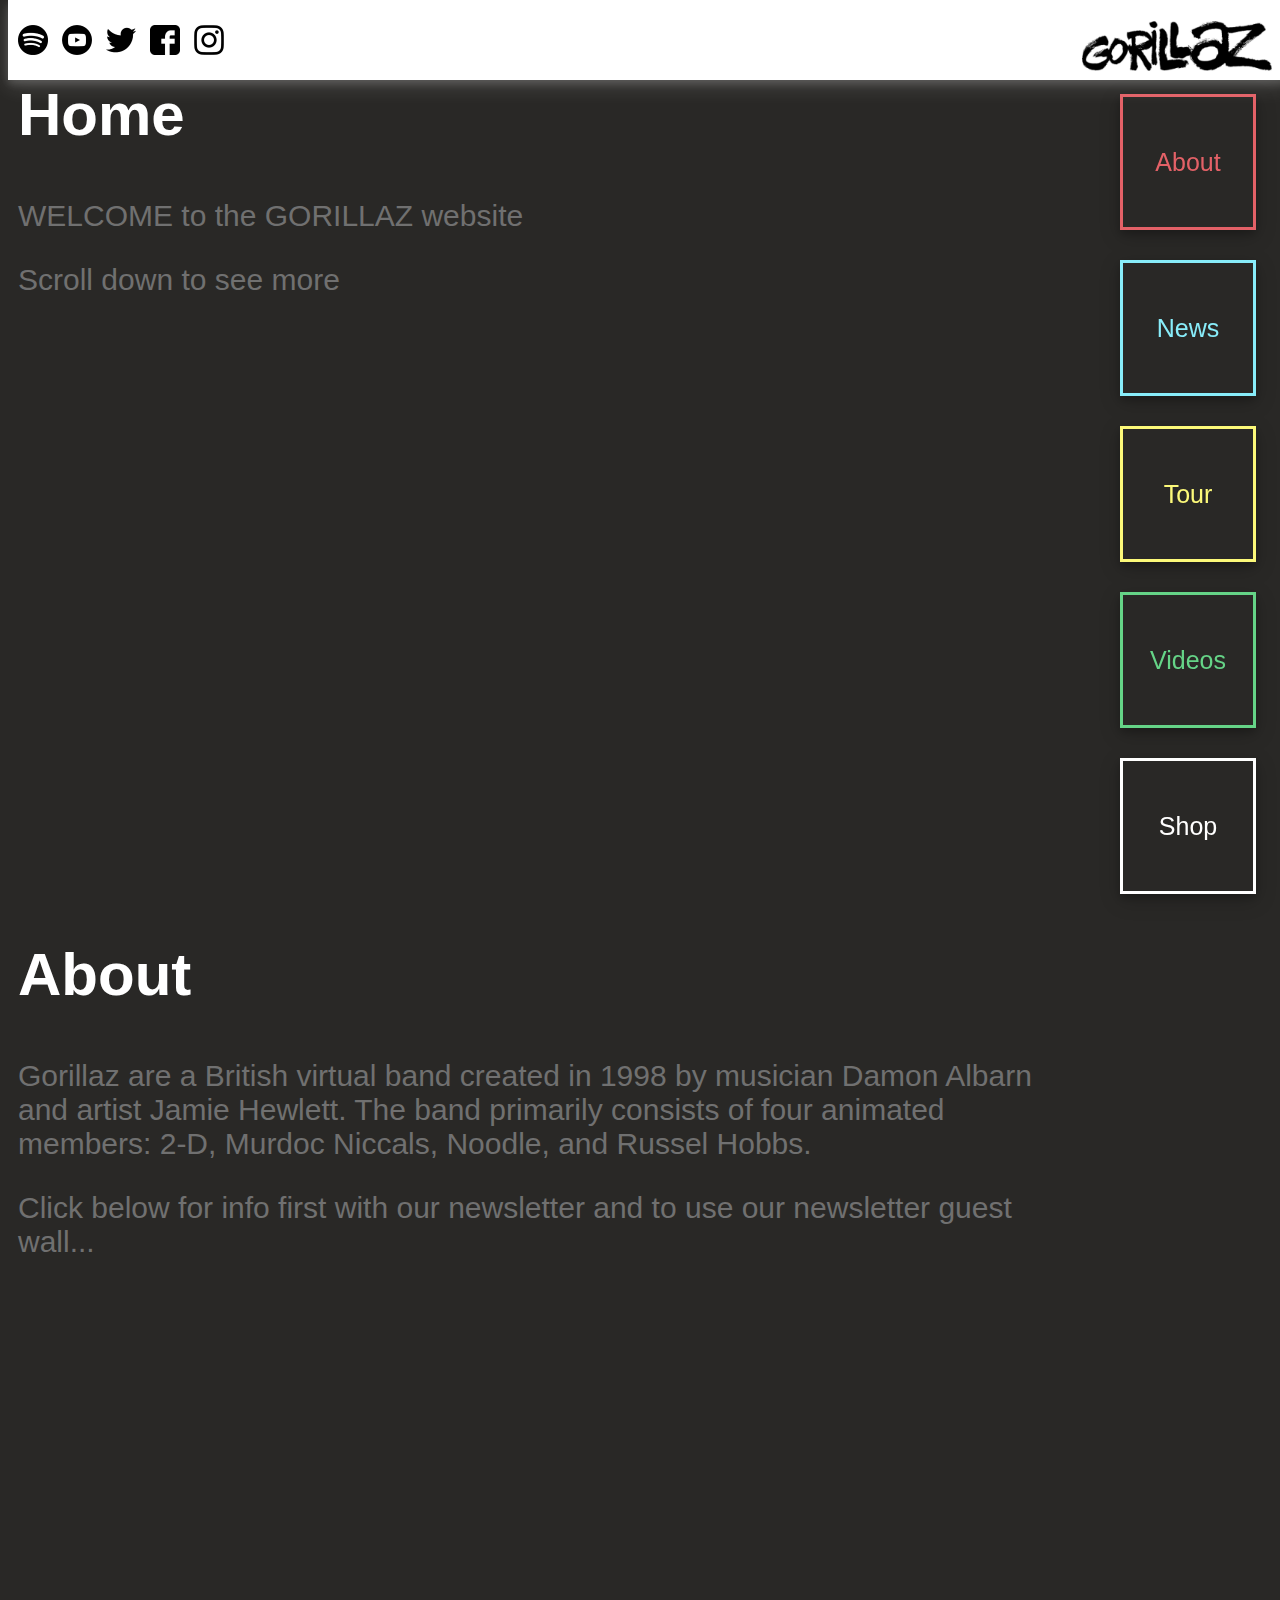
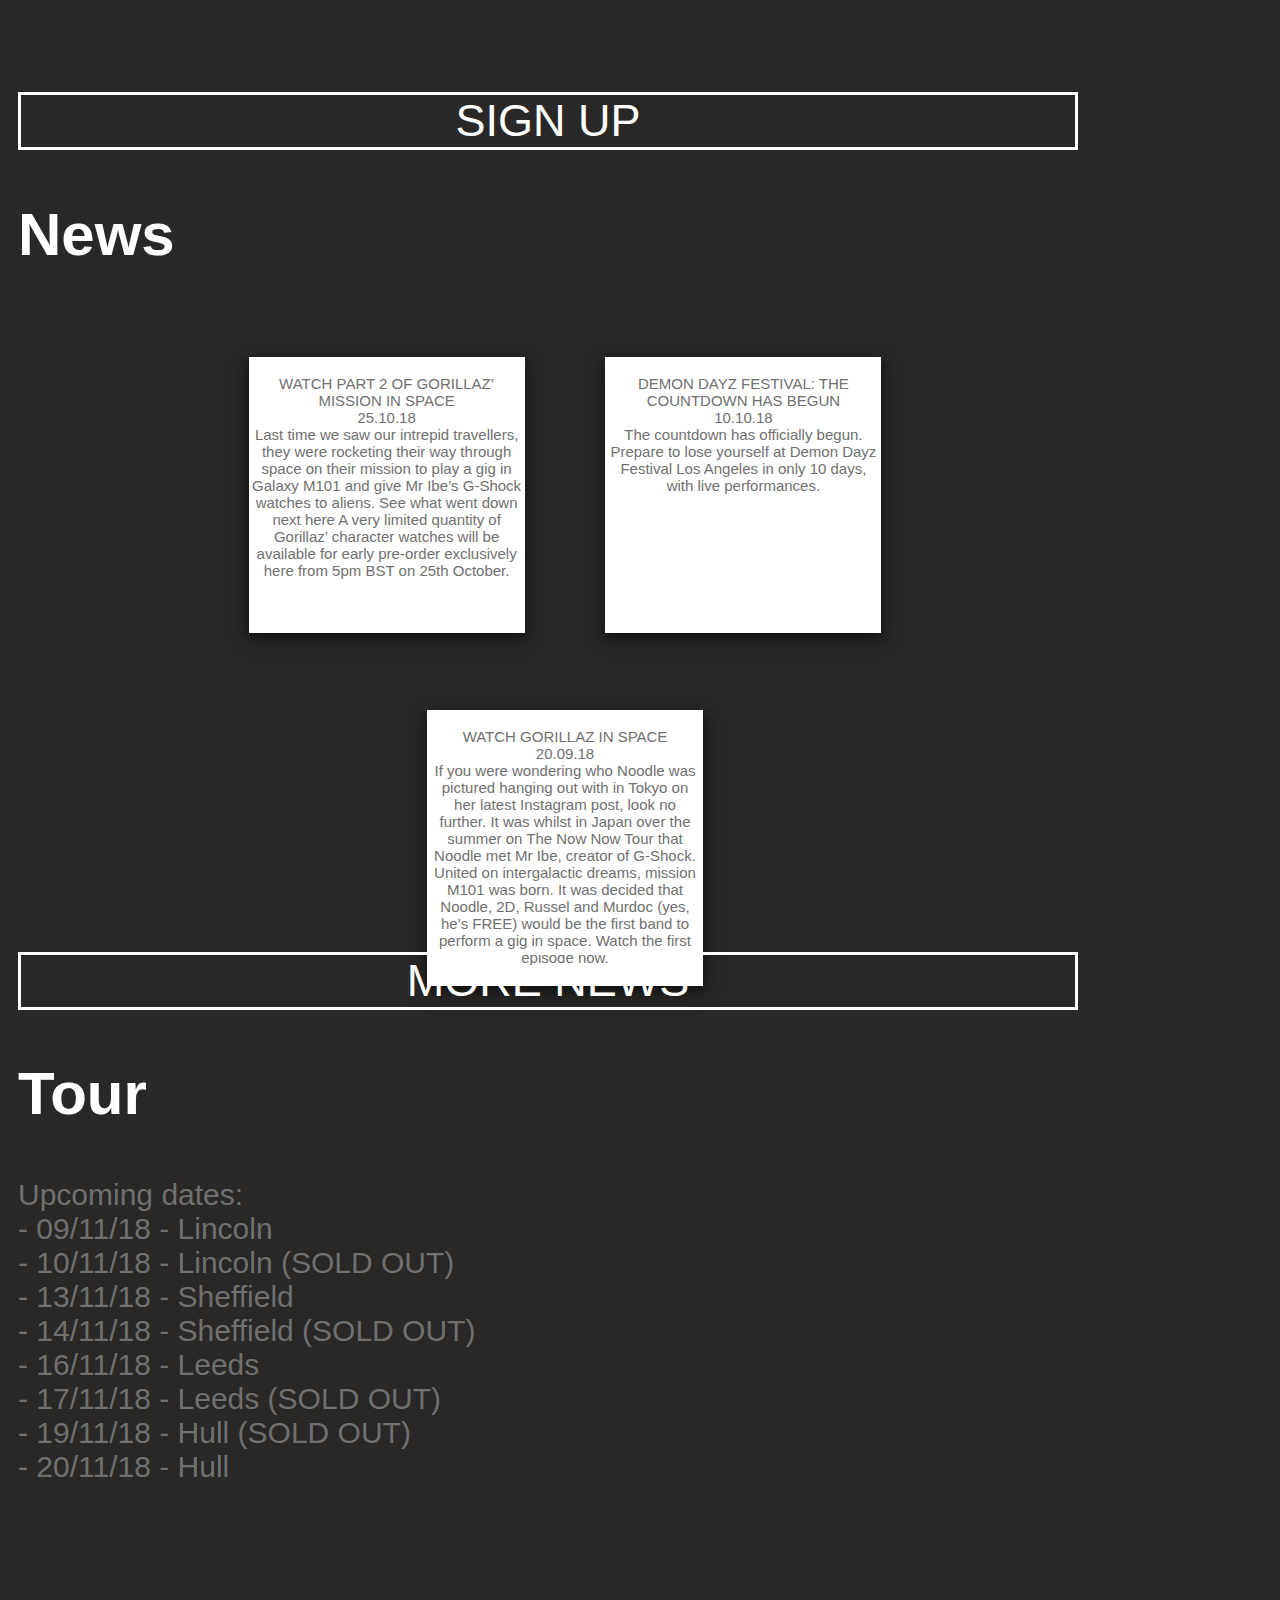
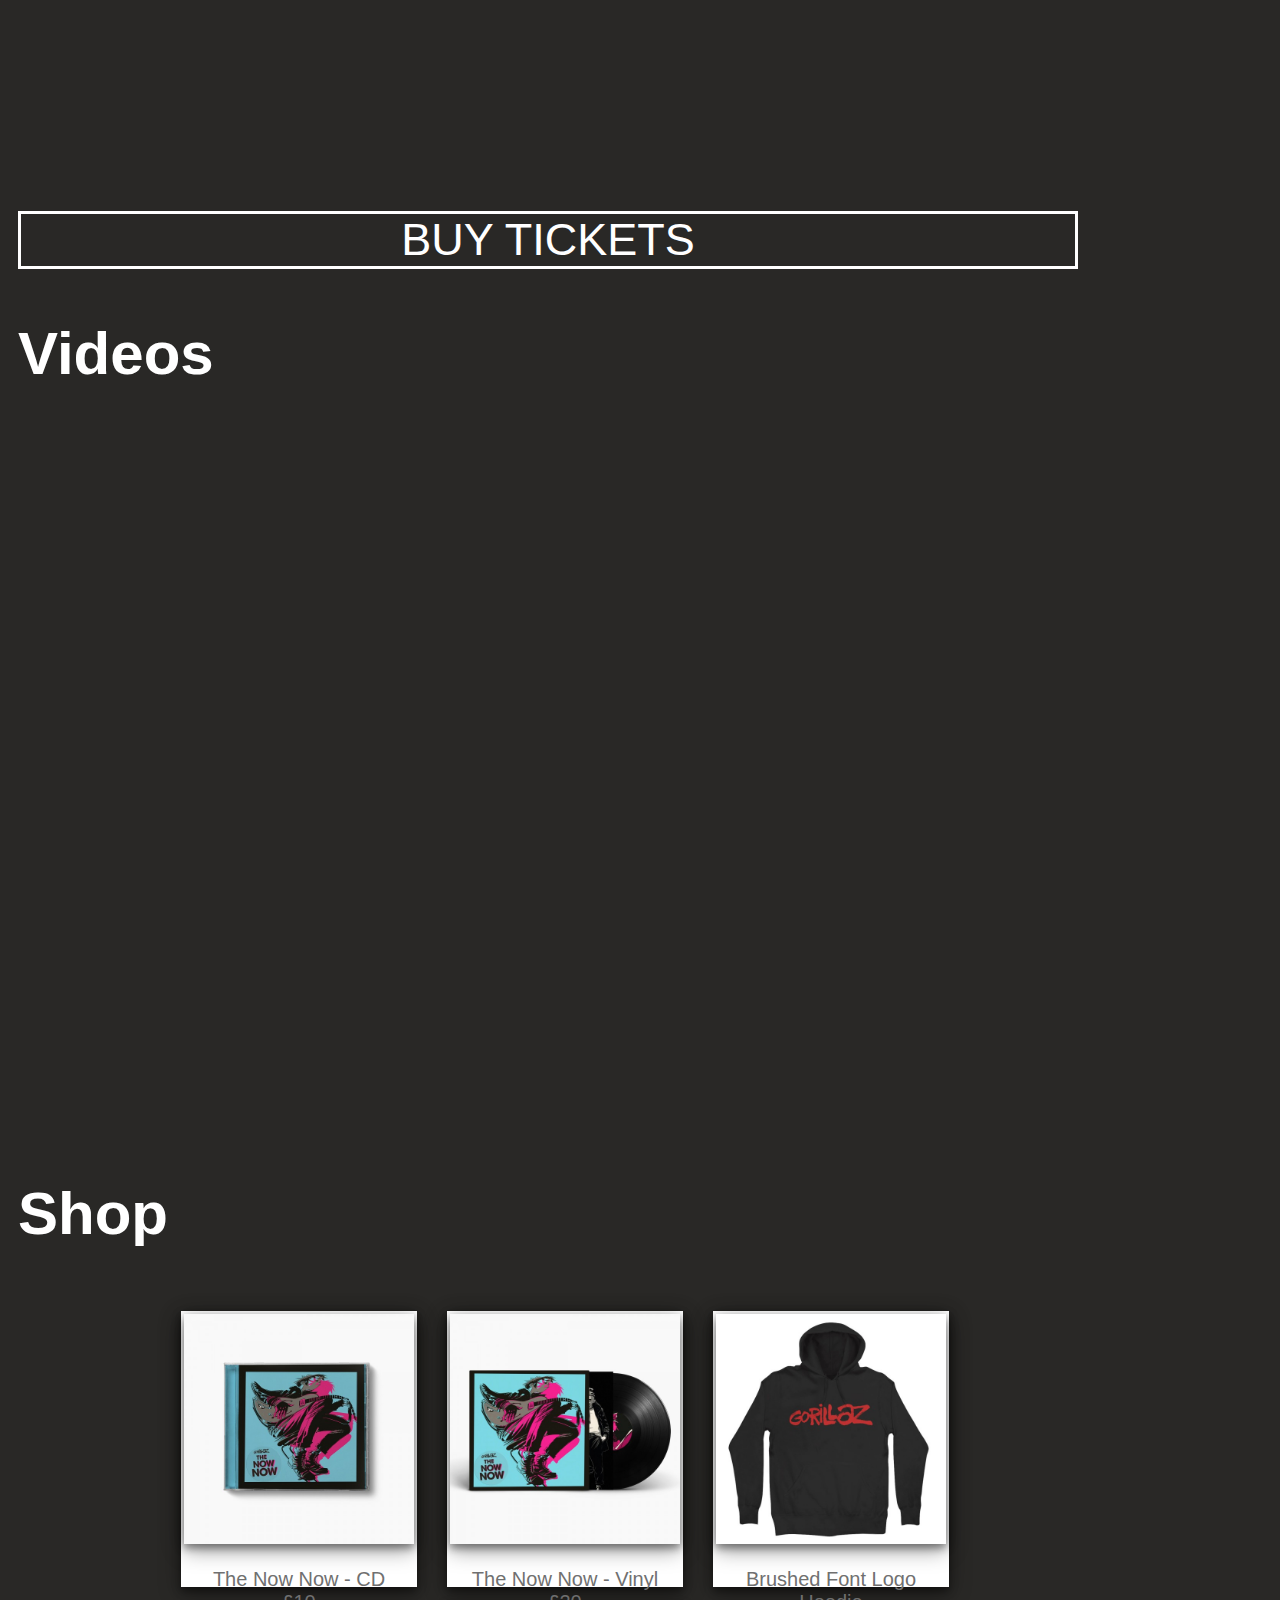
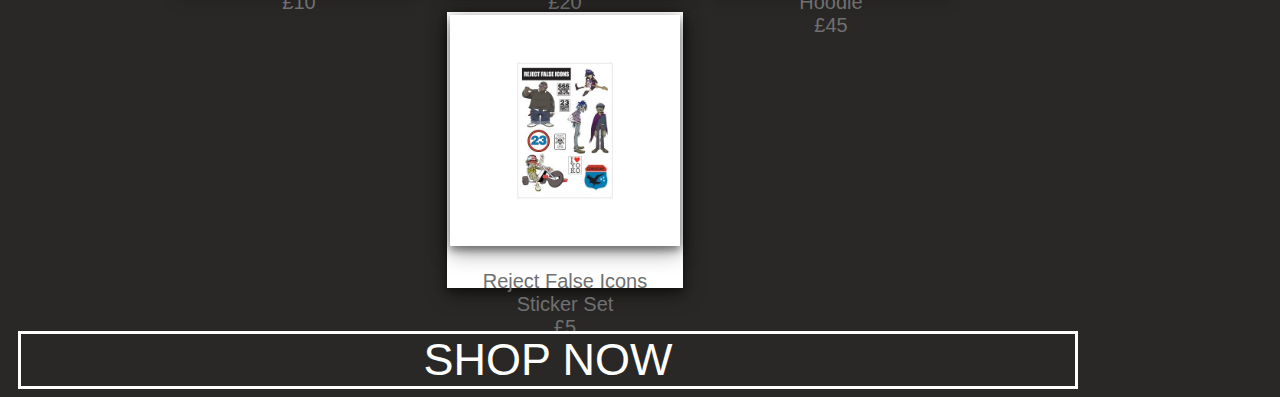
<file: index.html>
<!DOCTYPE HTML>
<html>
    
<head>
    <title>Gorillaz - Home</title>
    <link rel="shortcut icon" href="assets/album.jpg" type="image/x-icon" />
    <script type="text/javascript" src="js/jquery-2.2.2.min.js"></script>
    <link rel="stylesheet" type="text/css" href="css/style.css">
</head>

<body>
    <!--elements for header bar-->
    <header class="top">
        <h1><img src="assets/logo.png"></h1>
        <nav>
            <ul>
                <li><a href="https://open.spotify.com/artist/3AA28KZvwAUcZuOKwyblJQ"><img src="assets/spotify.png"></a></li>
                <li><a href="https://www.youtube.com/user/gorillaz"><img src="assets/youtube.png"></a></li>
                <li><a href="https://twitter.com/gorillaz"><img src="assets/twitter.png"></a></li>
                <li><a href="https://www.facebook.com/Gorillaz/"><img src="assets/facebook.png"></a></li>
                <li><a href="https://www.instagram.com/gorillaz/"><img src="assets/instagram.png"></a></li>
            </ul>
        </nav>
    </header>
    
    <!--Navigation-->
    <!--Both navigate within page-->
    <!--navigation to be displayed on larger devices eg. laptops and PCs-->
    <div class="main_nav">
        <a href="#about" id="red">About</a>
        <a href="#news" id="blu">News</a>
        <a href="#tour" id="yel">Tour</a>
        <a href="#videos" id="gre">Videos</a>
        <a href="#shop" id="whi">Shop</a>
    </div>
    
    <!--navigation for smaller devices such as mobile and tablet-->
    <div class="mobile_menu">
        <div class="mobile_nav">
            <a href="#about" id="red">About</a>
            <a href="#news" id="blu">News</a>
            <a href="#tour" id="yel">Tour</a>
            <a href="#videos" id="gre">Videos</a>
            <a href="#shop" id="whi">Shop</a>
        </div>
        <div id="burger">
        <img id="icon" src="assets/av089223b78f583a8e8d6.png">
        </div>
    </div>
    
    <!--main body of the page-->
    <div class="main">
        <!--page is split into 'sections'-->
        <div class="section" id="home">
            <h2 id="top">Home</h2>
            <p>WELCOME to the GORILLAZ website</p>
            <p>Scroll down to see more</p>
        </div>

        <div class="section" id="about">
            <h2>About</h2>
            <p>Gorillaz are a British virtual band created in 1998 by musician Damon Albarn and artist Jamie Hewlett. The band primarily consists of four animated members: 2-D, Murdoc Niccals, Noodle, and Russel Hobbs.</p>
            <p>Click below for info first with our newsletter and to use our newsletter guest wall...</p>
            
            <!--pressing 'link_button will take users to a different page-->
            <a id="link_button" href="signup.html">SIGN UP</a>
        </div>

        <div class="section" id="news">
            <h2>News</h2>
            <!--Each news item split into 'cards'-->
            <ul>
                <li id="news1"><p id="news_item">WATCH PART 2 OF GORILLAZ’ MISSION IN SPACE<br>25.10.18<br>Last time we saw our intrepid travellers, they were rocketing their way through space on their mission to play a gig in Galaxy M101 and give Mr Ibe’s G-Shock watches to aliens. See what went down next here A very limited quantity of Gorillaz’ character watches will be available for early pre-order exclusively here from 5pm BST on 25th October.</p></li>
                <li id="news2"><p id="news_item">DEMON DAYZ FESTIVAL: THE COUNTDOWN HAS BEGUN<br>10.10.18<br>The countdown has officially begun. Prepare to lose yourself at Demon Dayz Festival Los Angeles in only 10 days, with live performances.</p></li>
                <li id="news3"><p id="news_item">WATCH GORILLAZ IN SPACE<br>20.09.18<br>If you were wondering who Noodle was pictured hanging out with in Tokyo on her latest Instagram post, look no further. It was whilst in Japan over the summer on The Now Now Tour that Noodle met Mr Ibe, creator of G-Shock. United on intergalactic dreams, mission M101 was born. It was decided that Noodle, 2D, Russel and Murdoc (yes, he’s FREE) would be the first band to perform a gig in space. Watch the first episode now.</p></li>
            </ul>
            <a id="link_button" href="news.html">MORE NEWS</a>
        </div>

        <div class="section" id="tour">
            <h2>Tour</h2>
            <p>Upcoming dates:<br>- 09/11/18 - Lincoln<br>- 10/11/18 - Lincoln (SOLD OUT)<br>- 13/11/18 - Sheffield<br>- 14/11/18 - Sheffield (SOLD OUT)<br>- 16/11/18 - Leeds <br>- 17/11/18 - Leeds (SOLD OUT)<br>- 19/11/18 - Hull (SOLD OUT)<br>- 20/11/18 - Hull</p>
            <div id="no_link">
            <a id="link_button">BUY TICKETS</a>
            </div>
        </div>

        <div class="section" id="videos">
            <h2>Videos</h2>
            <!--Video does not work due to Gorillaz disabling embedding of their videos-->
            <iframe src="https://www.youtube.com/embed/HyHNuVaZJ-k" frameborder="0" allow="accelerometer; autoplay; encrypted-media; gyroscope; picture-in-picture" allowfullscreen></iframe>
        </div>

        <div class="section"id="shop">
            <h2>Shop</h2>
            <ul>
                <li><a href="shopItem1.html"><img src="assets/cd_album.jpg"><p>The Now Now - CD<br>£10</p></a></li>
                <li><a href="shopItem2.html"><img src="assets/vinyl_album.jpg"><p>The Now Now - Vinyl <br>£20</p></a></li>
                <li><a href="shopItem3.html"><img src="assets/18grz_brushedlogo_hood.jpg"><p>Brushed Font Logo Hoodie<br>£45</p></a></li>
                <li><a href="shopItem4.html"><img src="assets/reject_false_icons_sticker_set.jpg"><p>Reject False Icons Sticker Set<br>£5</p></a></li>
            </ul>
            <a id="link_button" href="shopHome.html">SHOP NOW</a>
        </div>
    </div>
    
</body>
    
<script type="text/javascript" src="js/script.js"></script>
    
</html>
</file>
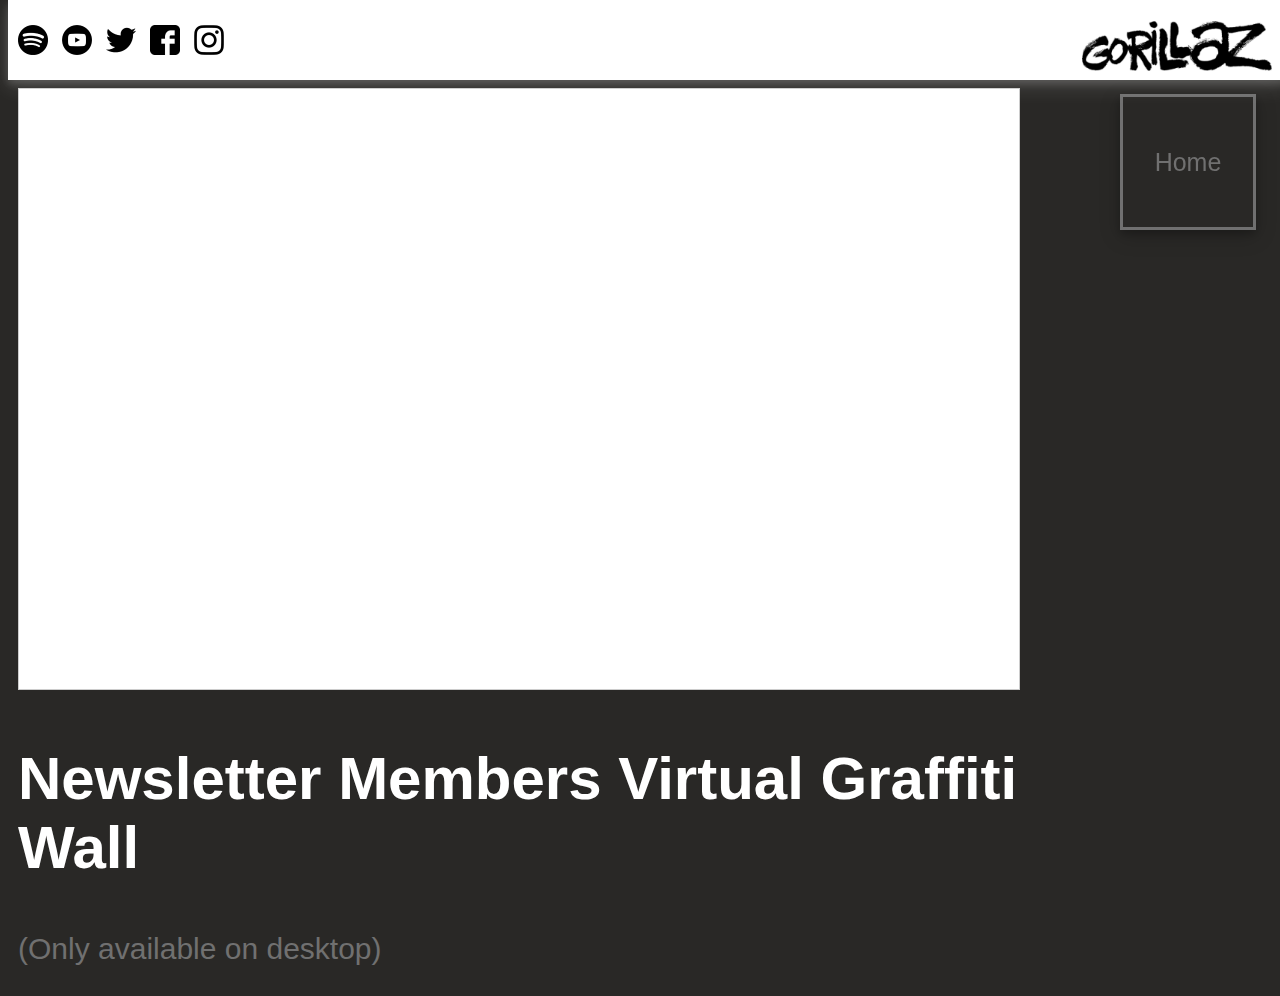
<file: customise_page.html>
<!DOCTYPE HTML>
<html>
    
<head>
    <title>Gorillaz - Home</title>
    <link rel="shortcut icon" href="assets/album.jpg" type="image/x-icon" />
    <script type="text/javascript" src="js/jquery-2.2.2.min.js"></script>
    <link rel="stylesheet" type="text/css" href="css/style.css">
</head>

<body>
    
    <header class="top">
        <h1><img src="assets/logo.png"></h1>
        <nav>
            <ul>
                <li><a href="https://open.spotify.com/artist/3AA28KZvwAUcZuOKwyblJQ"><img src="assets/spotify.png"></a></li>
                <li><a href="https://www.youtube.com/user/gorillaz"><img src="assets/youtube.png"></a></li>
                <li><a href="https://twitter.com/gorillaz"><img src="assets/twitter.png"></a></li>
                <li><a href="https://www.facebook.com/Gorillaz/"><img src="assets/facebook.png"></a></li>
                <li><a href="https://www.instagram.com/gorillaz/"><img src="assets/instagram.png"></a></li>
            </ul>
        </nav>
    </header>
    
    <div class="main_nav">
        <a id="grey" href="index.html">Home</a>
    </div>
    
    <div class="mobile_menu">
        <div class="mobile_nav">
            <a id="grey" href="index.html">Home</a>
        </div>
        <div id="burger">
        <img id="icon" src="assets/av089223b78f583a8e8d6.png">
        </div>
    </div>
    
    <div class="main">
        <!--Canvas creates area that users can draw within-->
        <canvas id="c" width="1000" height="600"></canvas>
        <h2>Newsletter Members Virtual Graffiti Wall</h2>
        <p>(Only available on desktop)</p>
    </div>
    
</body>
    
<script type="text/javascript" src="js/script.js"></script>
<script type="text/javascript" src="js/customiser.js"></script>
    
</html>
</file>
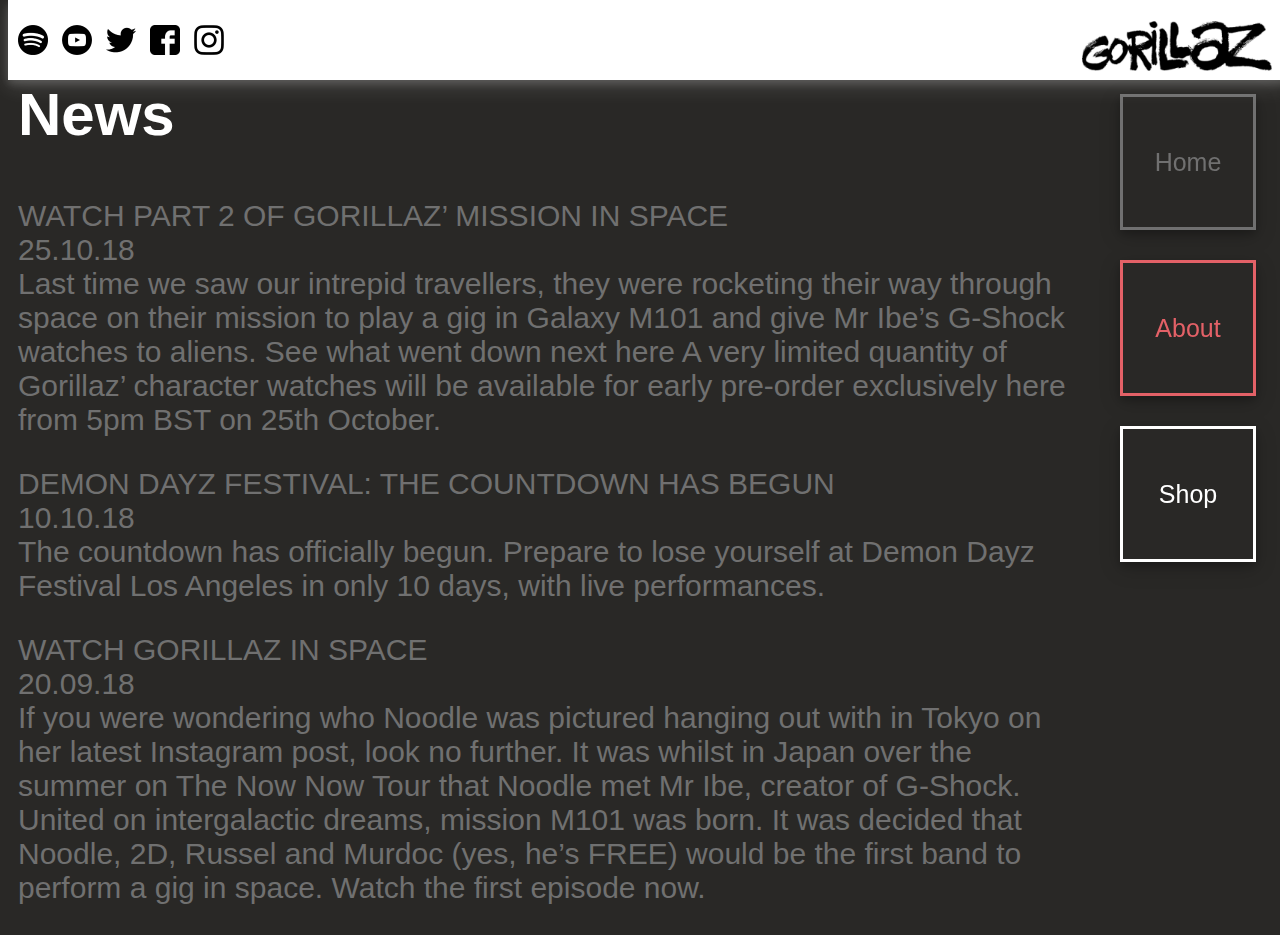
<file: news.html>
<!DOCTYPE HTML>
<html>
    
<head>
    <title>Gorillaz - News</title>
    <link rel="shortcut icon" href="assets/album.jpg" type="image/x-icon" />
    <script type="text/javascript" src="js/jquery-2.2.2.min.js"></script>
    <link rel="stylesheet" type="text/css" href="css/style.css">
</head>

<body>
    
    <header>
        <h1><img src="assets/logo.png"></h1>
        <nav>
            <ul>
                <li><a href="https://open.spotify.com/artist/3AA28KZvwAUcZuOKwyblJQ"><img src="assets/spotify.png"></a></li>
                <li><a href="https://www.youtube.com/user/gorillaz"><img src="assets/youtube.png"></a></li>
                <li><a href="https://twitter.com/gorillaz"><img src="assets/twitter.png"></a></li>
                <li><a href="https://www.facebook.com/Gorillaz/"><img src="assets/facebook.png"></a></li>
                <li><a href="https://www.instagram.com/gorillaz/"><img src="assets/instagram.png"></a></li>
            </ul>
        </nav>
    </header>
    
    <!--Navigation outside of index links users to other pages rather than within the same page-->
    <div class="main_nav">
        <a id="grey" href="index.html">Home</a>
        <a id="red" href="signup.html">About</a>
        <a id="whi" href="shopHome.html">Shop</a>
    </div>
    
    <div class="mobile_menu">
        <div class="mobile_nav">
            <a id="grey" href="index.html">Home</a>
            <a id="red" href="signup.html">About</a>
            <a id="whi" href="shopHome.html">Shop</a>
        </div>
        <div id="burger">
        <img id="icon" src="assets/av089223b78f583a8e8d6.png">
        </div>
    </div>
    
    <div class ="main">
        <div id="main_news">
        <h2>News</h2>
            <!--Displays news in a larger format than the cards on main page-->
            <p>WATCH PART 2 OF GORILLAZ’ MISSION IN SPACE<br>25.10.18<br>Last time we saw our intrepid travellers, they were rocketing their way through space on their mission to play a gig in Galaxy M101 and give Mr Ibe’s G-Shock watches to aliens. See what went down next here A very limited quantity of Gorillaz’ character watches will be available for early pre-order exclusively here from 5pm BST on 25th October.</p>
            <p >DEMON DAYZ FESTIVAL: THE COUNTDOWN HAS BEGUN<br>10.10.18<br>The countdown has officially begun. Prepare to lose yourself at Demon Dayz Festival Los Angeles in only 10 days, with live performances.</p>
            <p >WATCH GORILLAZ IN SPACE<br>20.09.18<br>If you were wondering who Noodle was pictured hanging out with in Tokyo on her latest Instagram post, look no further. It was whilst in Japan over the summer on The Now Now Tour that Noodle met Mr Ibe, creator of G-Shock. United on intergalactic dreams, mission M101 was born. It was decided that Noodle, 2D, Russel and Murdoc (yes, he’s FREE) would be the first band to perform a gig in space. Watch the first episode now.</p>
        </div>
    </div>
    

</body>
    
<script type="text/javascript" src="js/script.js"></script>
    
</html>
</file>
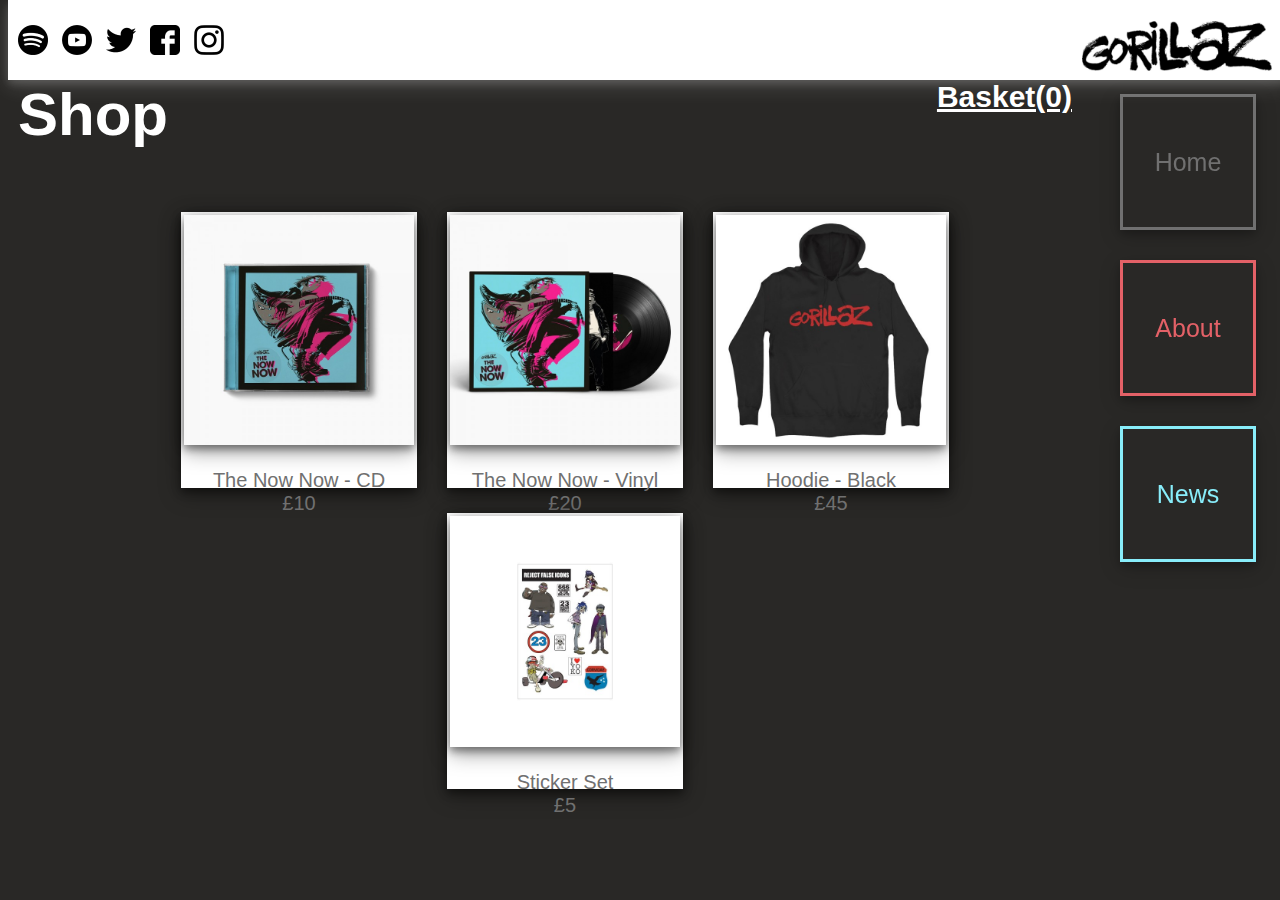
<file: shopHome.html>
<!DOCTYPE HTML>
<html>
    
<head>
    <title>Gorillaz - Shop Home</title>
    <link rel="shortcut icon" href="assets/album.jpg" type="image/x-icon" />
    <script type="text/javascript" src="js/jquery-2.2.2.min.js"></script>
    <link rel="stylesheet" type="text/css" href="css/style.css">
</head>

<body>
    
    <header>
        <h1><img src="assets/logo.png"></h1>
        <nav>
            <ul>
                <li><a href="https://open.spotify.com/artist/3AA28KZvwAUcZuOKwyblJQ"><img src="assets/spotify.png"></a></li>
                <li><a href="https://www.youtube.com/user/gorillaz"><img src="assets/youtube.png"></a></li>
                <li><a href="https://twitter.com/gorillaz"><img src="assets/twitter.png"></a></li>
                <li><a href="https://www.facebook.com/Gorillaz/"><img src="assets/facebook.png"></a></li>
                <li><a href="https://www.instagram.com/gorillaz/"><img src="assets/instagram.png"></a></li>
            </ul>
        </nav>
    </header>
    
    <div class="main_nav">
        <a id="grey" href="index.html">Home</a>
        <a id="red" href="signup.html">About</a>
        <a id="blu" href="news.html">News</a>
    </div>
    
    <div class="mobile_menu">
        <div class="mobile_nav">
            <a id="grey" href="index.html">Home</a>
            <a id="red" href="signup.html">About</a>
            <a id="blu" href="news.html">News</a>
        </div>
        <div id="burger">
        <img id="icon" src="assets/av089223b78f583a8e8d6.png">
        </div>
    </div>
    
    <div class ="main">
        <div id="show">
        <div class="section"id="shop" >
            <h2>Shop<div id="basket">Basket(0)</div></h2>
            <ul>
                <li><a href="shopItem1.html"><img src="assets/cd_album.jpg"><p>The Now Now - CD<br>£10</p></a></li>
                <li><a href="shopItem2.html"><img src="assets/vinyl_album.jpg"><p>The Now Now - Vinyl <br>£20</p></a></li>
                <li><a href="shopItem3.html"><img src="assets/18grz_brushedlogo_hood.jpg"><p>Hoodie - Black<br>£45</p></a></li>
                <li><a href="shopItem4.html"><img src="assets/reject_false_icons_sticker_set.jpg"><p>Sticker Set <br>£5</p></a></li>
            </ul>
            
            <!--Basket displays items added to basket as well as how many items are in the basket-->
            <div id="basket_back"></div>
                <div id="display_basket">
                    <img id="close" src="assets/close_button.png">
                    
                    <div id="checkout">
                        <a id="link_button">CHECKOUT</a>
                    </div>
                </div>
        </div>
        </div>
    </div>
    
</body>
    
<script type="text/javascript" src="js/script.js"></script>
    
</html>
</file>
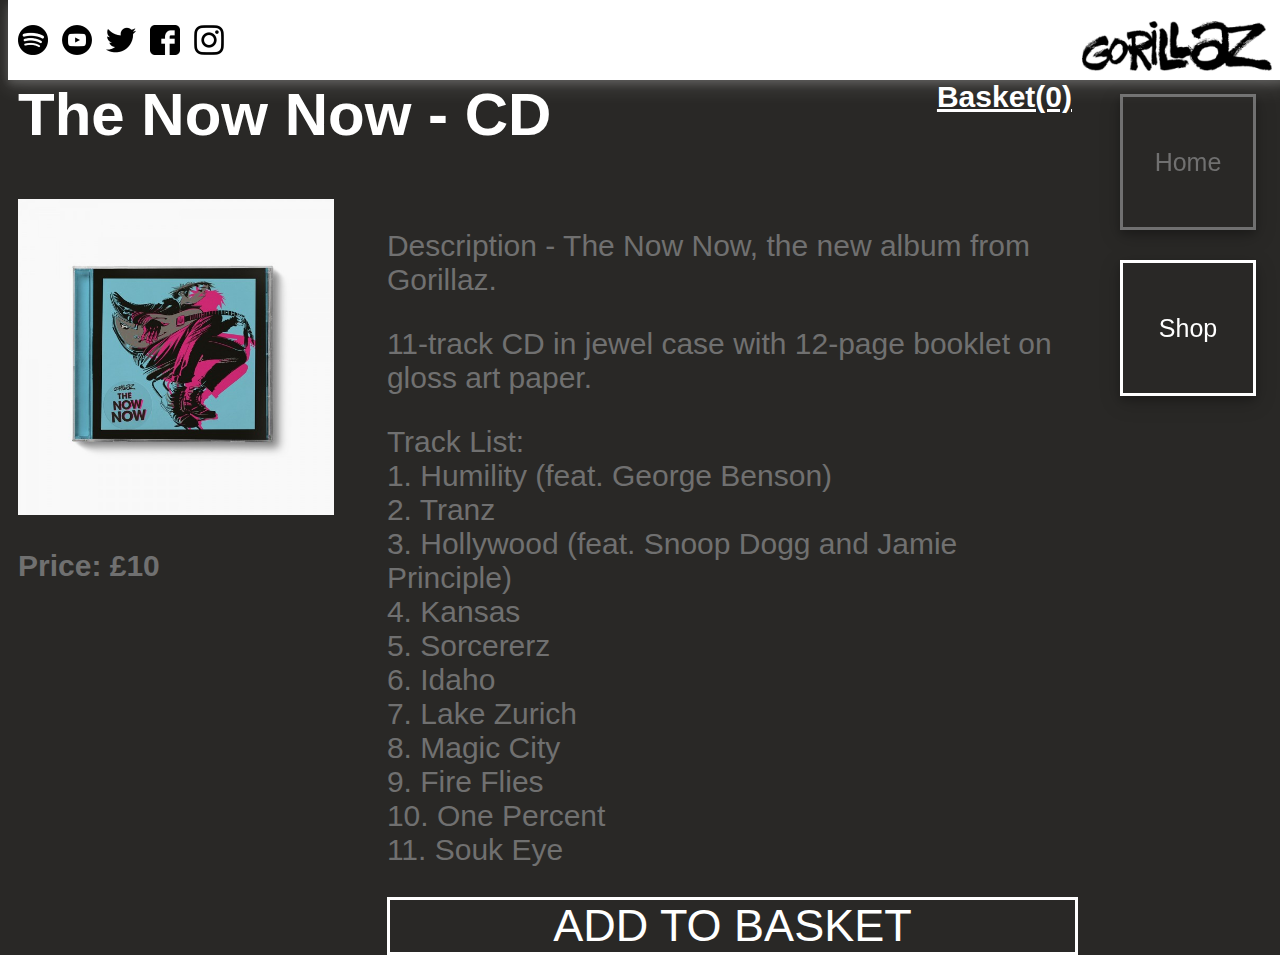
<file: shopItem1.html>
<!DOCTYPE HTML>
<html>
    
<head>
    <title>Gorillaz - Home</title>
    <link rel="shortcut icon" href="assets/album.jpg" type="image/x-icon" />
    <script type="text/javascript" src="js/jquery-2.2.2.min.js"></script>
    <link rel="stylesheet" type="text/css" href="css/style.css">
</head>

<body>
    
    <header class="top">
        <h1><img src="assets/logo.png"></h1>
        <nav>
            <ul>
                <li><a href="https://open.spotify.com/artist/3AA28KZvwAUcZuOKwyblJQ"><img src="assets/spotify.png"></a></li>
                <li><a href="https://www.youtube.com/user/gorillaz"><img src="assets/youtube.png"></a></li>
                <li><a href="https://twitter.com/gorillaz"><img src="assets/twitter.png"></a></li>
                <li><a href="https://www.facebook.com/Gorillaz/"><img src="assets/facebook.png"></a></li>
                <li><a href="https://www.instagram.com/gorillaz/"><img src="assets/instagram.png"></a></li>
            </ul>
        </nav>
    </header>
    
    <div class="main_nav">
        <a href="index.html" id="grey">Home</a>
        <a href="shopHome.html" id="whi">Shop</a>
    </div>
    
    <div class="mobile_menu">
        <div class="mobile_nav">
            <a href="index.html" id="grey">Home</a>
            <a href="shopHome.html" id="whi">Shop</a>
        </div>
        <div id="burger">
        <img id="icon" src="assets/av089223b78f583a8e8d6.png">
        </div>
    </div>
    
    <div class="main">
        <div class="section" id="itempage">
            <h2>The Now Now - CD<div id="basket">Basket(0)</div></h2>
            
            <!--Picture of the product + price-->
            <div id="item">
                <img src="assets/cd_album.jpg">
                <p id="price">Price: £10</p>
            </div>
            <!--item description -->
            <div id="iteminfo">
                <p> Description - The Now Now, the new album from Gorillaz.</p>
                <p>11-track CD in jewel case with 12-page booklet on gloss art paper.</p>
                <p>Track List: <br>1. Humility (feat. George Benson)<br>2. Tranz<br>3. Hollywood (feat. Snoop Dogg and Jamie Principle)<br>4. Kansas<br>5. Sorcererz<br>6. Idaho<br>7. Lake Zurich<br>8. Magic City<br>9. Fire Flies<br>10. One Percent<br>11. Souk Eye</p>
                <!--button adds item to basket-->
                <div id="basketadd">
                    <a id="link_button">ADD TO BASKET</a>
                </div>
                <div id="basket_back"></div>
                <div id="display_basket">
                    <img id="close" src="assets/close_button.png">
                    
                    <div id="checkout">
                        <a id="link_button">CHECKOUT</a>
                    </div>
                </div>
            </div>
        </div>
    </div>
    

</body>
    
<script type="text/javascript" src="js/script.js"></script>
    
</html>
</file>
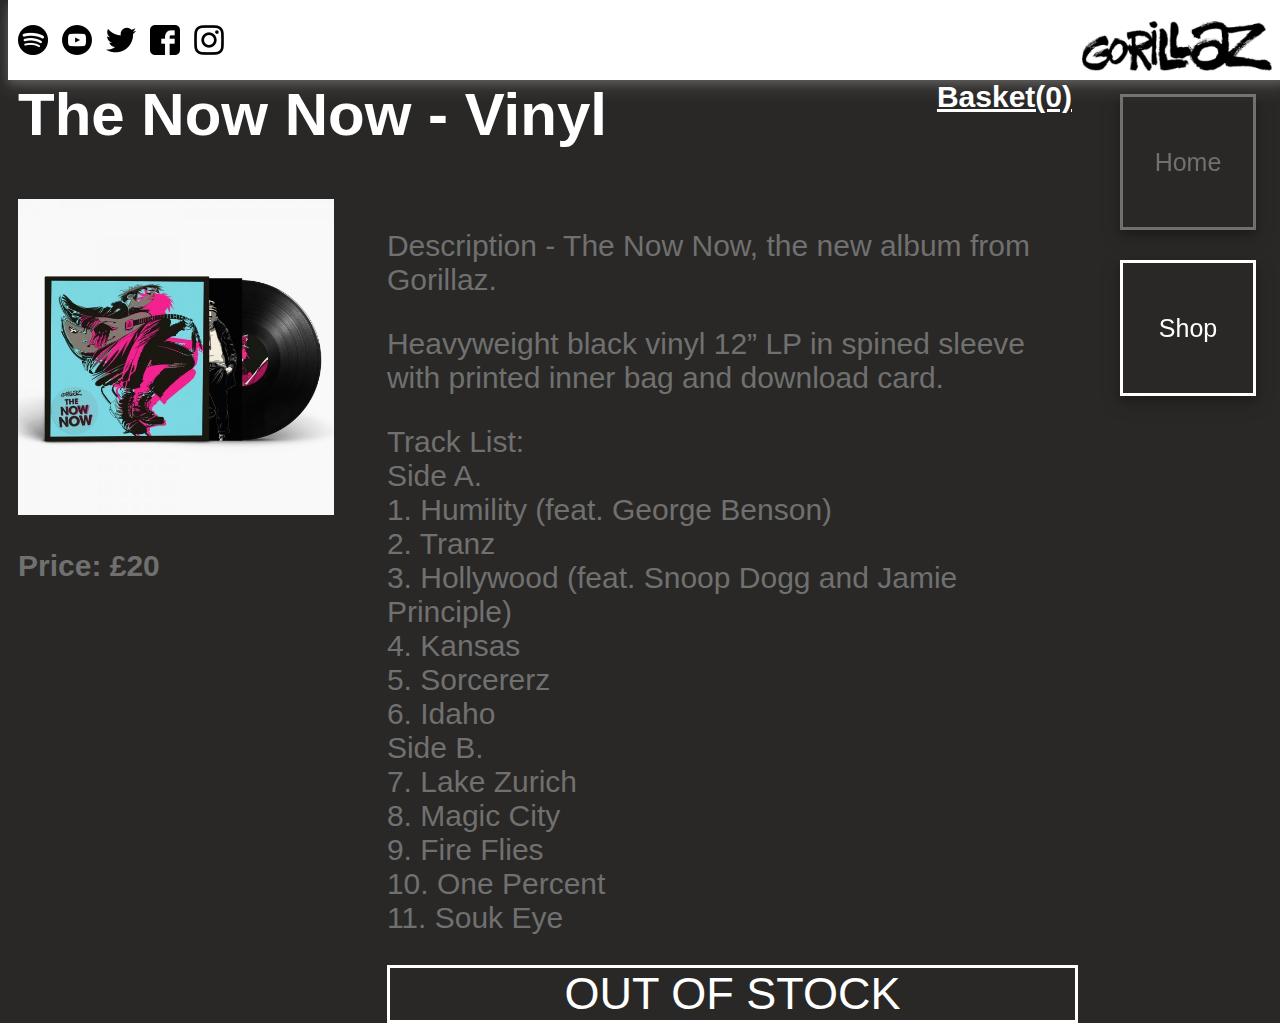
<file: shopItem2.html>
<!DOCTYPE HTML>
<html>
    
<head>
    <title>Gorillaz - Home</title>
    <link rel="shortcut icon" href="assets/album.jpg" type="image/x-icon" />
    <script type="text/javascript" src="js/jquery-2.2.2.min.js"></script>
    <link rel="stylesheet" type="text/css" href="css/style.css">
</head>

<body>
    
    <header class="top">
        <h1><img src="assets/logo.png"></h1>
        <nav>
            <ul>
                <li><a href="https://open.spotify.com/artist/3AA28KZvwAUcZuOKwyblJQ"><img src="assets/spotify.png"></a></li>
                <li><a href="https://www.youtube.com/user/gorillaz"><img src="assets/youtube.png"></a></li>
                <li><a href="https://twitter.com/gorillaz"><img src="assets/twitter.png"></a></li>
                <li><a href="https://www.facebook.com/Gorillaz/"><img src="assets/facebook.png"></a></li>
                <li><a href="https://www.instagram.com/gorillaz/"><img src="assets/instagram.png"></a></li>
            </ul>
        </nav>
    </header>
    
    <div class="main_nav">
        <a href="index.html" id="grey">Home</a>
        <a href="shopHome.html" id="whi">Shop</a>
    </div>
    
    <div class="mobile_menu">
        <div class="mobile_nav">
            <a href="index.html" id="grey">Home</a>
            <a href="shopHome.html" id="whi">Shop</a>
        </div>
        <div id="burger">
        <img id="icon" src="assets/av089223b78f583a8e8d6.png">
        </div>
    </div>
    
    <div class="main">
        <div class="section" id="itempage">
            <h2>The Now Now - Vinyl<div id="basket">Basket(0)</div></h2>
            
            <div id="item">
                <img src="assets/vinyl_album.jpg">
                <p id="price">Price: £20</p>
            </div>
            <div id="iteminfo">
                <p> Description - The Now Now, the new album from Gorillaz.</p>
                <p>Heavyweight black vinyl 12” LP in spined sleeve with printed inner bag and download card.</p>
                <p>Track List: <br>Side A.<br>1. Humility (feat. George Benson)<br>2. Tranz<br>3. Hollywood (feat. Snoop Dogg and Jamie Principle)<br>4. Kansas<br>5. Sorcererz<br>6. Idaho<br>Side B.<br>7. Lake Zurich<br>8. Magic City<br>9. Fire Flies<br>10. One Percent<br>11. Souk Eye</p>
                <div>
                    <a id="link_button">OUT OF STOCK</a>
                </div>
                <div id="basket_back"></div>
                <div id="display_basket">
                    <img id="close" src="assets/close_button.png">
                    
                    <div id="checkout">
                        <a id="link_button">CHECKOUT</a>
                    </div>
                </div>
            </div>
        </div>
    </div>
    

</body>
    
<script type="text/javascript" src="js/script.js"></script>
    
</html>
</file>
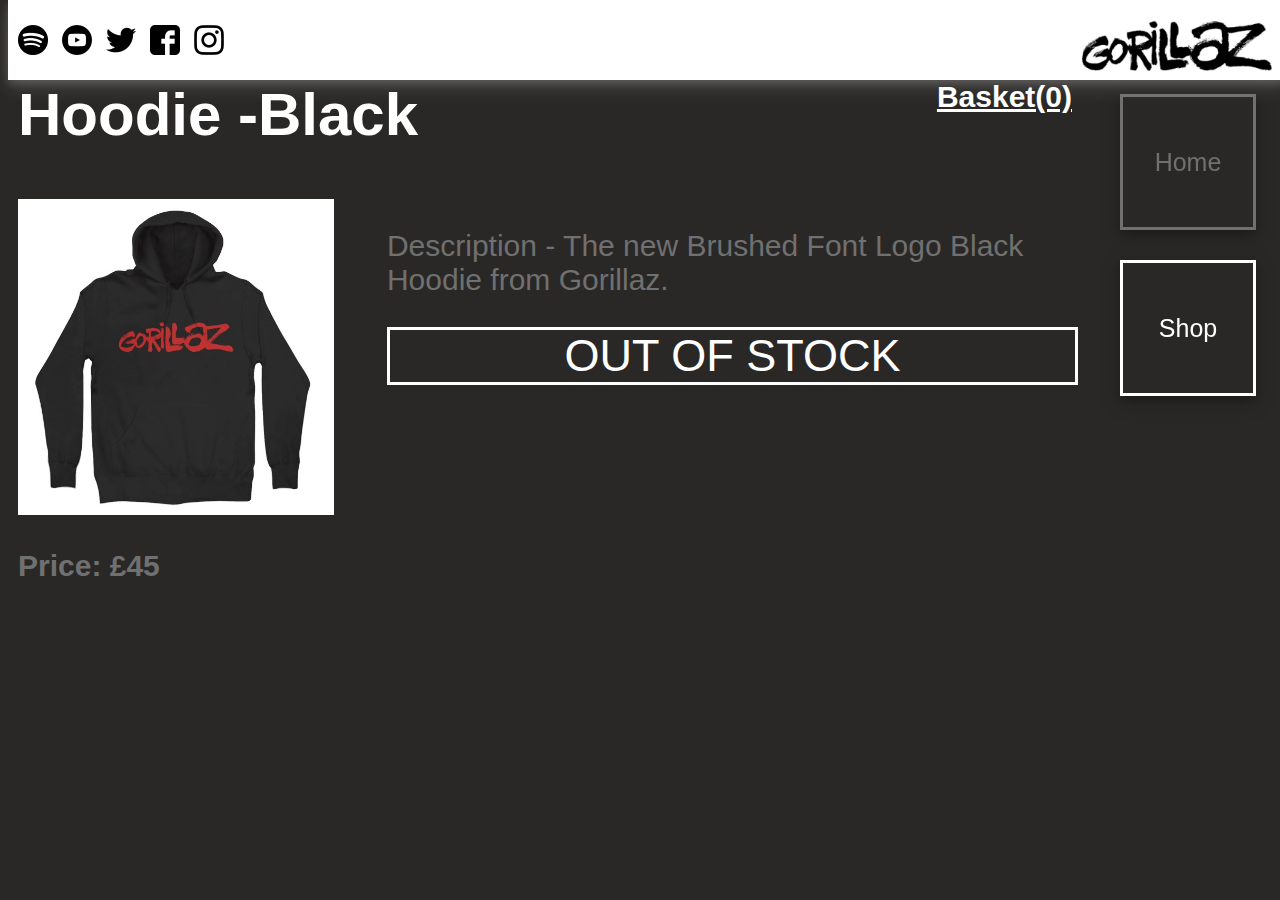
<file: shopItem3.html>
<!DOCTYPE HTML>
<html>
    
<head>
    <title>Gorillaz - Home</title>
    <link rel="shortcut icon" href="assets/album.jpg" type="image/x-icon" />
    <script type="text/javascript" src="js/jquery-2.2.2.min.js"></script>
    <link rel="stylesheet" type="text/css" href="css/style.css">
</head>

<body>
    
    <header class="top">
        <h1><img src="assets/logo.png"></h1>
        <nav>
            <ul>
                <li><a href="https://open.spotify.com/artist/3AA28KZvwAUcZuOKwyblJQ"><img src="assets/spotify.png"></a></li>
                <li><a href="https://www.youtube.com/user/gorillaz"><img src="assets/youtube.png"></a></li>
                <li><a href="https://twitter.com/gorillaz"><img src="assets/twitter.png"></a></li>
                <li><a href="https://www.facebook.com/Gorillaz/"><img src="assets/facebook.png"></a></li>
                <li><a href="https://www.instagram.com/gorillaz/"><img src="assets/instagram.png"></a></li>
            </ul>
        </nav>
    </header>
    
    <div class="main_nav">
        <a href="index.html" id="grey">Home</a>
        <a href="shopHome.html" id="whi">Shop</a>
    </div>
    
    <div class="mobile_menu">
        <div class="mobile_nav">
            <a href="index.html" id="grey">Home</a>
            <a href="shopHome.html" id="whi">Shop</a>
        </div>
        <div id="burger">
        <img id="icon" src="assets/av089223b78f583a8e8d6.png">
        </div>
    </div>
    
    <div class="main">
        <div class="section" id="itempage">
            <h2>Hoodie -Black<div id="basket">Basket(0)</div></h2>
            
            <div id="item">
                <img src="assets/18grz_brushedlogo_hood.jpg">
                <p id="price">Price: £45</p>
            </div>
            <div id="iteminfo">
                <p> Description - The new Brushed Font Logo Black Hoodie from Gorillaz.</p>
                <div >
                    <a id="link_button">OUT OF STOCK</a>
                </div>
                <div id="basket_back"></div>
                <div id="display_basket">
                    <img id="close" src="assets/close_button.png">
                    
                    <div id="checkout">
                        <a id="link_button">CHECKOUT</a>
                    </div>
                </div>
            </div>
        </div>
    </div>
    

</body>
    
<script type="text/javascript" src="js/script.js"></script>
    
</html>
</file>
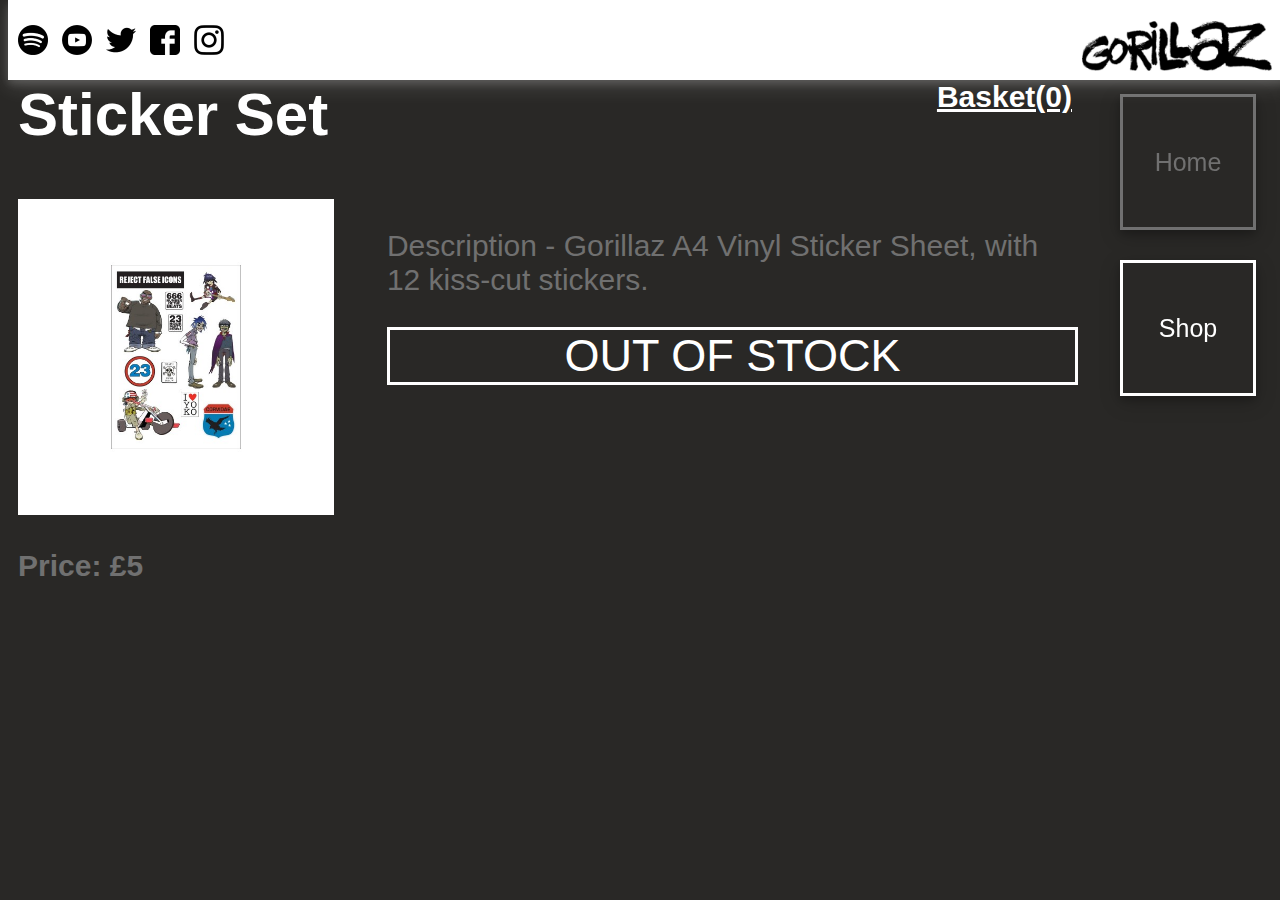
<file: shopItem4.html>
<!DOCTYPE HTML>
<html>
    
<head>
    <title>Gorillaz - Home</title>
    <link rel="shortcut icon" href="assets/album.jpg" type="image/x-icon" />
    <script type="text/javascript" src="js/jquery-2.2.2.min.js"></script>
    <link rel="stylesheet" type="text/css" href="css/style.css">
</head>

<body>
    
    <header class="top">
        <h1><img src="assets/logo.png"></h1>
        <nav>
            <ul>
                <li><a href="https://open.spotify.com/artist/3AA28KZvwAUcZuOKwyblJQ"><img src="assets/spotify.png"></a></li>
                <li><a href="https://www.youtube.com/user/gorillaz"><img src="assets/youtube.png"></a></li>
                <li><a href="https://twitter.com/gorillaz"><img src="assets/twitter.png"></a></li>
                <li><a href="https://www.facebook.com/Gorillaz/"><img src="assets/facebook.png"></a></li>
                <li><a href="https://www.instagram.com/gorillaz/"><img src="assets/instagram.png"></a></li>
            </ul>
        </nav>
    </header>
    
    <div class="main_nav">
        <a href="index.html" id="grey">Home</a>
        <a href="shopHome.html" id="whi">Shop</a>
    </div>
    
    <div class="mobile_menu">
        <div class="mobile_nav">
            <a href="index.html" id="grey">Home</a>
            <a href="shopHome.html" id="whi">Shop</a>
        </div>
        <div id="burger">
        <img id="icon" src="assets/av089223b78f583a8e8d6.png">
        </div>
    </div>
    
    <div class="main">
        <div class="section" id="itempage">
            <h2>Sticker Set<div id="basket">Basket(0)</div></h2>
            
            <div id="item">
                <img src="assets/reject_false_icons_sticker_set.jpg">
                <p id="price">Price: £5</p>
            </div>
            <div id="iteminfo">
                <p> Description - Gorillaz A4 Vinyl Sticker Sheet, with 12 kiss-cut stickers.</p>
                <div>
                    <a id="link_button">OUT OF STOCK</a>
                </div>
                <div id="basket_back"></div>
                <div id="display_basket">
                    <img id="close" src="assets/close_button.png">
                    
                    <div id="checkout">
                        <a id="link_button">CHECKOUT</a>
                    </div>
                </div>
            </div>
        </div>
    </div>

</body>
    
<script type="text/javascript" src="js/script.js"></script>
    
</html>
</file>
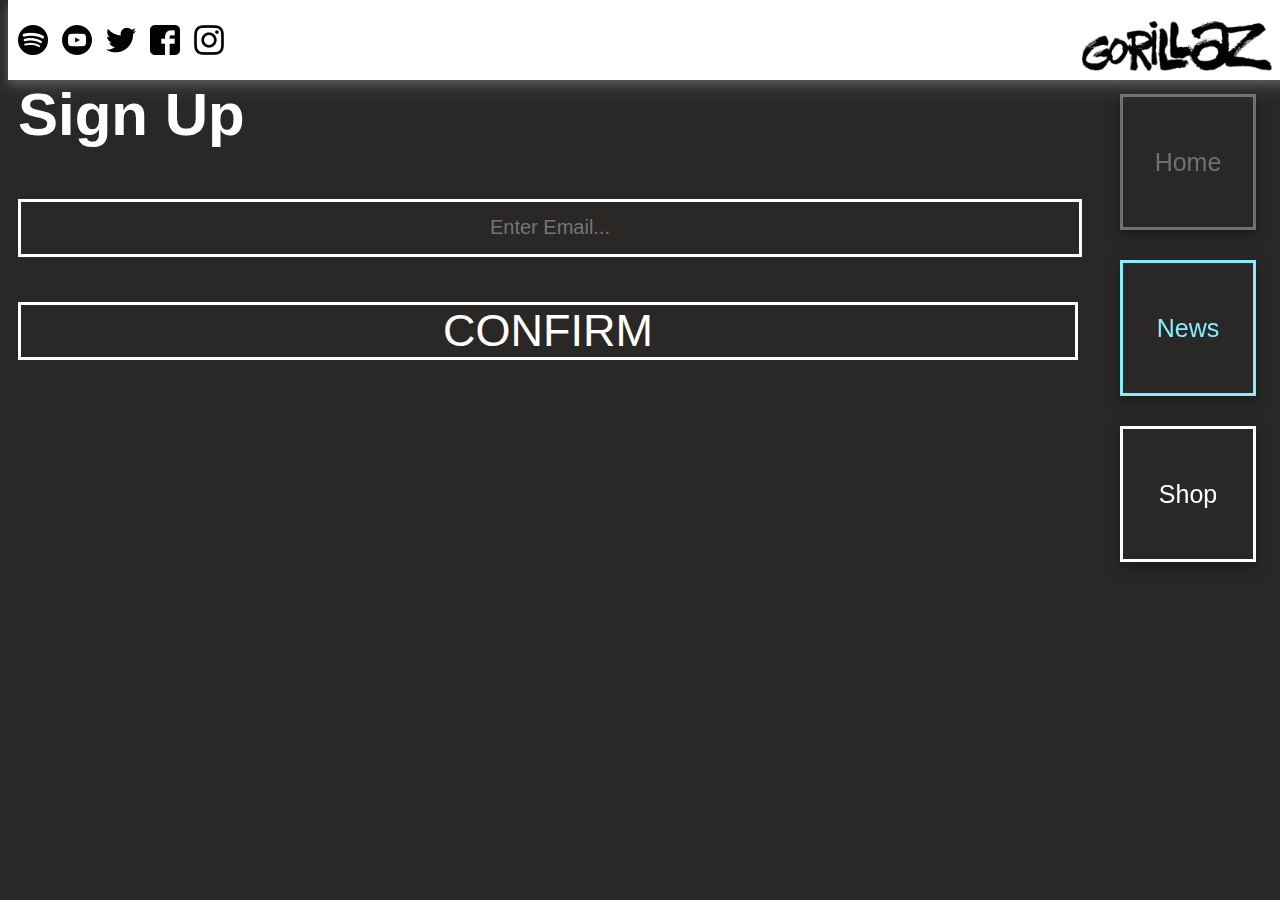
<file: signup.html>
<!DOCTYPE HTML>
<html>
    
<head>
    <title>Gorillaz - Sign Up</title>
    <link rel="shortcut icon" href="assets/album.jpg" type="image/x-icon" />
    <script type="text/javascript" src="js/jquery-2.2.2.min.js"></script>
    <link rel="stylesheet" type="text/css" href="css/style.css">
</head>

<body>
    
    <header>
        <h1><img src="assets/logo.png"></h1>
        <nav>
            <ul>
                <li><a href="https://open.spotify.com/artist/3AA28KZvwAUcZuOKwyblJQ"><img src="assets/spotify.png"></a></li>
                <li><a href="https://www.youtube.com/user/gorillaz"><img src="assets/youtube.png"></a></li>
                <li><a href="https://twitter.com/gorillaz"><img src="assets/twitter.png"></a></li>
                <li><a href="https://www.facebook.com/Gorillaz/"><img src="assets/facebook.png"></a></li>
                <li><a href="https://www.instagram.com/gorillaz/"><img src="assets/instagram.png"></a></li>
            </ul>
        </nav>
    </header>
    
    <div class="main_nav">
        <a id="grey" href="index.html">Home</a>
        <a id="blu" href="news.html">News</a>
        <a id="whi" href="shopHome.html">Shop</a>
    </div>
    
    <div class="mobile_menu">
        <div class="mobile_nav">
            <a id="grey" href="index.html">Home</a>
            <a id="blu" href="news.html">News</a>
            <a id="whi" href="shopHome.html">Shop</a>
        </div>
        <div id="burger">
        <img id="icon" src="assets/av089223b78f583a8e8d6.png">
        </div>
    </div>
    
    <div class ="main">
        <div id="sign_up">
            <h2>Sign Up</h2>
            <!--Input box for visitors to sign up for the newsletter using email-->
            <input type="text" name="email" value="" placeholder="Enter Email...">
            <a id="link_button" href="customise_page.html">CONFIRM</a>
        </div>
        
    </div>

</body>
    
<script type="text/javascript" src="js/script.js"></script>
    
</html>
</file>
<file: css/style.css>
/*sets background for all pages*/
body{
    background-color: #292826;
}
/*sets uniform tags for all pages*/
p{
    font-family: arial;
    color: #707070;
    font-size: 30px;
}

h2{
    font-family: arial;
    color: white;
    font-size: 60px;
}

/*top bar attributes*/
header{
    background-color: white;
    margin: 0 auto;
    top: 0;
    width: 100%;
    z-index: 999;/*sets it above all other page elements so it'll be 'on top' of the rest of page during scrolling*/
    position: fixed;/*scrolls with page*/
    box-shadow: 0 4px 8px 0 rgba(255, 255, 255, 0.15), 0 6px 20px 0 rgba(255, 255, 255, 0.15);/*dropped shadow for bar*/
}

header h1{
    font-family: arial;
    color: black;
    padding: 0 1rem;
    position: absolute;
    top: 0rem; 
    right: 0;
}

header h1 img{
    height:50px;
    vertical-align: middle;
    line-height: 60px;
}

nav ul { 
    list-style-type: none;
    margin: 0 2% auto 0;
    padding-left: 0;
    text-align: left;
    max-width: 100%;
}

/*social media icons on top bar*/
nav ul li { 
    display: inline-block; 
    line-height: 60px;
    margin-left: 10px;
    margin-top: 20px;
}

nav ul li img{ 
    width: 30px;
}

/*navigation for larger displays*/
.main_nav {
    height: 100%;
    width: 190px; /*width of the sidebar */
    position: fixed; /*fixed for scrolling*/
    z-index: 1;
    top: 0; 
    right: 0;
    
    overflow-x: hidden; /*Disables horizontal scrolling*/
    overflow-y: hidden; /*Disables vertical scrolling on sidebar*/
    padding-top: 5%;
}

/* The navigation menu links */
.main_nav a {
    margin: 30px;
    text-decoration: none;
    font-size: 25px;
    display: block;
    font-family: arial;
    text-align: center;
    height: 130px;
    width:130px;
    background-color: #292826; 
    border-style: solid;
    border-width: medium;
    vertical-align: middle;
    line-height: 130px;
}

/*Style for each different colour in the nav bar inc. when hovered over*/
#red{
    border-color: #E36167;
    color: #E36167;
    box-shadow: 0 4px 8px 0 rgba(0, 0, 0, 0.2), 0 6px 20px 0 rgba(0, 0, 0, 0.2);
}

#blu{
    border-color: #88EDFA;
    color: #88EDFA;
    box-shadow: 0 4px 8px 0 rgba(0, 0, 0, 0.2), 0 6px 20px 0 rgba(0, 0, 0, 0.2);
}
#yel{
    border-color: #FCF979;
    color: #FCF979;
    box-shadow: 0 4px 8px 0 rgba(0, 0, 0, 0.2), 0 6px 20px 0 rgba(0, 0, 0, 0.2);
}
#gre{
    border-color: #65D487;
    color: #65D487;
    box-shadow: 0 4px 8px 0 rgba(0, 0, 0, 0.2), 0 6px 20px 0 rgba(0, 0, 0, 0.2);
}
#whi{
    border-color: white;
    color: white;
    box-shadow: 0 4px 8px 0 rgba(0, 0, 0, 0.2), 0 6px 20px 0 rgba(0, 0, 0, 0.2);
}

#grey{
    border-color: #707070;
    color: #707070;
    box-shadow: 0 4px 8px 0 rgba(0, 0, 0, 0.2), 0 6px 20px 0 rgba(0, 0, 0, 0.2);
}

/* When you mouse over the navigation links, change their color */
#red:hover{
    color: #292826;
    background-color: #E36167;
    box-shadow: 0 4px 8px 0 rgba(0, 0, 0, 0.5), 0 6px 20px 0 rgba(0, 0, 0, 0.5);
}

#blu:hover{
    color: #292826;
    background-color: #88EDFA;
    box-shadow: 0 4px 8px 0 rgba(0, 0, 0, 0.5), 0 6px 20px 0 rgba(0, 0, 0, 0.5);
}

#yel:hover{
    color: #292826;
    background-color: #FCF979;
    box-shadow: 0 4px 8px 0 rgba(0, 0, 0, 0.5), 0 6px 20px 0 rgba(0, 0, 0, 0.5);
}

#gre:hover{
    color: #292826;
    background-color: #65D487;
    box-shadow: 0 4px 8px 0 rgba(0, 0, 0, 0.5), 0 6px 20px 0 rgba(0, 0, 0, 0.5);
}

#whi:hover{
    color: #292826;
    background-color: white;
    box-shadow: 0 4px 8px 0 rgba(0, 0, 0, 0.5), 0 6px 20px 0 rgba(0, 0, 0, 0.5);
}

#grey:hover{
    color: #292826;
    background-color: #707070;
    box-shadow: 0 4px 8px 0 rgba(0, 0, 0, 0.5), 0 6px 20px 0 rgba(0, 0, 0, 0.5);
}



.main {
    margin-right: 190px; 
    padding: 0px 10px;
}

/*sets size for each section*/
.main .section{
    width: 100vw - .main_nav;
    height: 85vh;
}

/*Sets margin so that the top of section is not hidden underneath top bar*/
#home{
    margin-top: 80px;
}

/*style for all buttons with the 'link_button' id*/
#link_button{
    width:100%;
    display:block;
    margin: auto;
    text-decoration: none;
    font-family: arial;
    color: white;
    font-size: 45px;
    border-style: solid;
    border-width: medium;
    text-align: center;
}

#link_button:hover{
    color: #292826;
    text-decoration-color: #292826;
    background-color: white;
}

#about a{

}

#news ul { 
    list-style-type: none;
    margin: auto;
    text-align: center;
}

/*Creates the news 'cards'*/
#news ul li { 
    display: inline-block; 
    vertical-align: top;
    border-style: solid;
    border-width: medium;
    border-color:white;
    height: 30vh;
    width: 30vh;
    margin: 3vw;
    background-color:white;
    color: #707070;
    font-family: arial;
    box-shadow: 0 4px 8px 0 rgba(0, 0, 0, 0.4), 0 6px 20px 0 rgba(0, 0, 0, 0.4);
}

#news a{

}

iframe{
    width:88vw;
    height: 75vh;
}

#shop ul { 
    list-style-type: none;
    margin: auto;
    text-align: center;
}
/*Creates shop 'cards'*/
#shop ul li { 
    display: inline-block; 
    vertical-align: top;
    border-style: solid;
    border-width: medium;
    border-color:white;
    height: 30vh;
    width: 18vw;
    margin: 1vw;
    background-color:white;
    color: #707070;
    font-family: arial;
    box-shadow: 0 4px 8px 0 rgba(0, 0, 0, 0.4), 0 6px 20px 0 rgba(0, 0, 0, 0.4);
    position: relative;
}

#shop ul li img{
    width:18vw;
    box-shadow: 0 4px 8px 0 rgba(0, 0, 0, 0.4), 0 6px 20px 0 rgba(0, 0, 0, 0.4);
}

#shop ul li p{ 
    bottom:0;
    font-size: 20px;
}

#shop a{
}

.main .section{
    width: 100vw - .main_nav;
    height: 90vh;
}

#shop ul li a {
    text-decoration: none;
}

#itempage{
    margin-top: 80px;
}

#itempage img{
    width:100%;
}

#iteminfo{
    display:inline-block;
    width:65%;
    float: right;
    border-radius: 10px;
}
#item{
    display: inline-block;
    width:30%;
}

#basketadd{

}

#show{
    margin-top:80px
}

#price{
    font-weight: bold;
}

#basket{
    display: inline;
    float: right;
    text-decoration: underline;
    font-family: arial;
    color: white;
    font-size: 30px;
}

/*When basket is opened*/
#display_basket{
    visibility: hidden;
    display:block;
    border-style: solid;
    border-width: medium;
    border-color: black;
    z-index: 999;
    height: 50vh;
    width: 60vw;
    position: fixed;
    top:25%;
    left:25%;
    background-color: #292826;
}

#basket_back{
    visibility: hidden;
    position: fixed; 
    top: 0;
    left: 0;
    width: 100%;
    height: 100%;
    background: #000;
    opacity: 0.5;
    filter: alpha(opacity=50);
}

#display_basket img{
    
    display:block;
    top: 0;
    float: right;
    width: 30px;
    position: relative;
}

#display_basket img #delete_item{
    float: right;
    width: 30px;
    position: relative;
    display:block;
} 
#checkout{
    position:absolute;
    bottom: 0;
    width:100%;
}

#remove{
    text-decoration: underline;
}
.mobile_menu{
    visibility: hidden;
    
}

#burger img{
    position: fixed;
    display: block;
    width: 10vh;
    height: 10vh;
    right:0;
    bottom:0;
    margin:30px;
    z-index: 9;
}

/*Creates navigation for mobile*/
.mobile_nav {
    visibility: hidden;
    height: 100%; /* Full-height: remove this if you want "auto" height */
    width: 25vw; /* Set the width of the sidebar */
    position: fixed; /* Fixed Sidebar (stay in place on scroll) */
    z-index: 1; /* Stay on top */
    overflow-x: hidden; /* Disable horizontal scroll */
    overflow-y: hidden;
    padding-top: 5%;
    top: 80px;
    right:0;
}

/* The navigation menu links */
.mobile_nav a {
    margin: 30px;
    text-decoration: none;
    font-size: 25px;
    display: block;
    font-family: arial;
    text-align: center;
    height: 10vh;
    width:10vh;
    background-color: #292826; 
    border-style: solid;
    border-width: medium;
    vertical-align: middle;
    line-height: 10vh;

}

/*CSS for keeping the link buttons at the bottom of their sections*/
#about{
    position: relative;
}

#about #link_button{
    position: absolute;
    bottom:0;
    width:100%;
}

#news{
    position: relative;
}

#news #link_button{
    position: absolute;
    bottom:0;
    width:100%;
}

#tour{
    position:relative;
}
#tour #link_button{
    position: absolute;
    bottom:0;
    width:100%;
}

#shop{
    position:relative;
}

#shop #link_button{
    position: absolute;
    bottom:0;
    width:100%;
}

#news_item{
    font-size: 15px;
}

#main_news{
    margin-top:80px;
}

#sign_up{
    margin-top:80px;
}

/*Style for email sign up*/
input{
    width:100%;
    height:50px;
    border-style: solid;
    border-width: medium;
    border-color: white;
    text-align: center;
    background:#292826;
    font-family: arial;
    font-size: 20px;
    color: white;
}
#sign_up #link_button{
    margin-top: 5vh;
}

canvas { 
    border: 1px solid #ccc;
    margin-top: 80px;
    background:white;
}
#graffiti{
    width:90vw;
}

/*mobile/tablet displays*/
@media only screen and (max-width:768px)
{
    /*makes mobile/small display nav visible*/
    .mobile_menu{
        visibility: visible;
        
    }
    /*hides main nav and items that would overflow into next section when compressed*/
    .main_nav{
        visibility: hidden;
    }
    
    #news3{
        visibility: hidden;
    }
    
    #videos iframe{
        width:100%;
    }
    
    .main .section{
        width:90vw;
    }
    
    canvas{
        width:500px;
        height:300px;
    }
}
</file>
